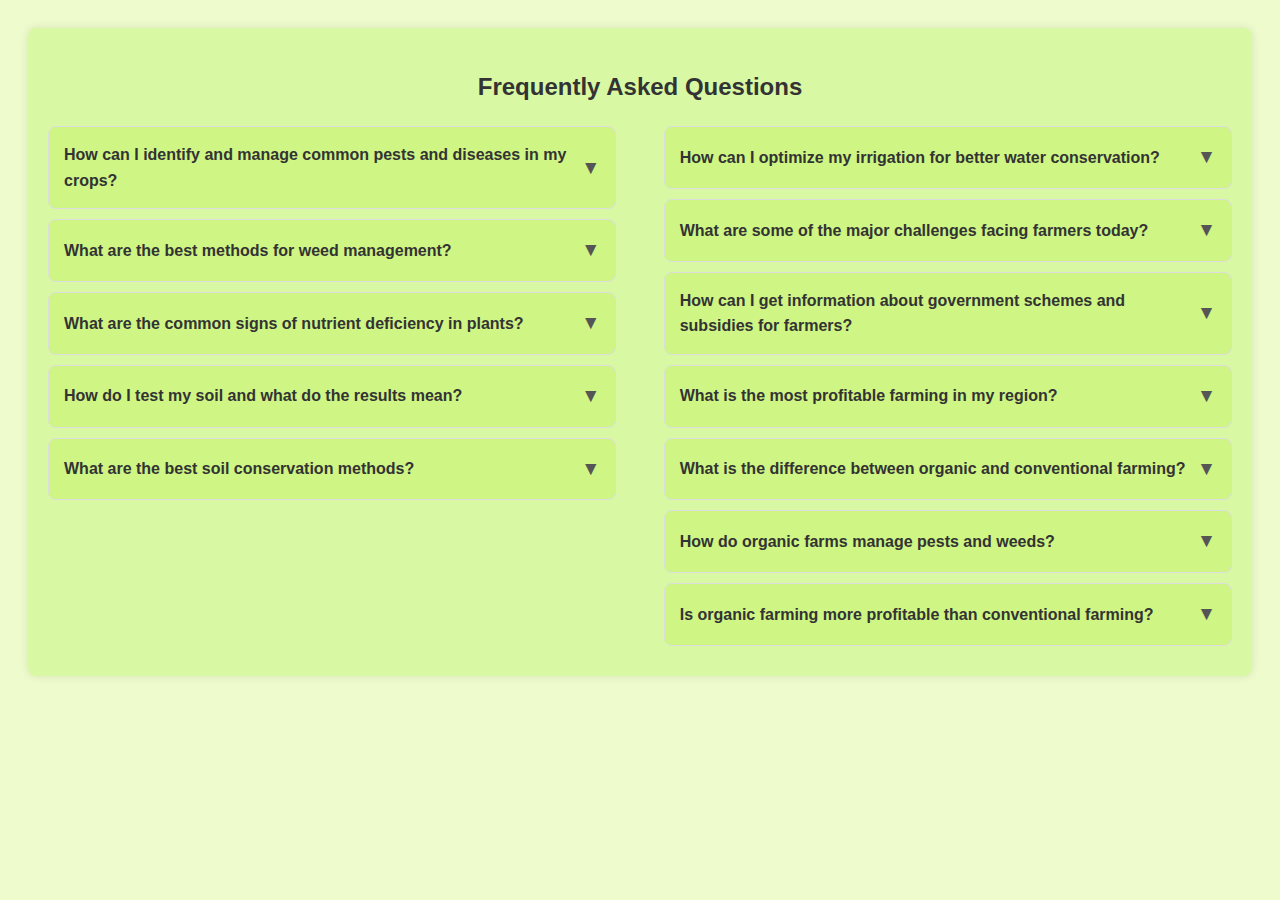
<file: k/newfaq.html>
<!DOCTYPE html>
<html lang="en">
<head>
    <meta charset="UTF-8">
    <meta name="viewport" content="width=device-width, initial-scale=1.0">
    <link rel="stylesheet" href="newfaq.css">
    <title>FAQ's</title>
    <link rel="icon" href="logo002.PNG">
</head>
    <body>
<div class="faq-container">
  <h2>Frequently Asked Questions</h2>
  
  <div class="faq-column">
    <div class="faq-item">
      <div class="faq-question">How can I identify and manage common pests and diseases in my crops?</div>
      <div class="faq-answer">
        <p>Use Integrated Pest Management (IPM) by focusing on natural controls, beneficial insects, and cultural practices to minimize damage. Accurately identify the pest or disease before applying any treatment.</p>
      </div>
    </div>
    <div class="faq-item">
      <div class="faq-question">What are the best methods for weed management?</div>
      <div class="faq-answer">
        <p>Use a combination of cultural practices (e.g., mulching), mechanical techniques (e.g., tillage), and, if necessary, judicious use of herbicides.</p>
      </div>
    </div>
    <div class="faq-item">
      <div class="faq-question">What are the common signs of nutrient deficiency in plants?</div>
      <div class="faq-answer">
        <p>Signs include yellowing leaves (nitrogen), stunted growth (phosphorus), or browning leaf edges (potassium). A soil test is the best way to confirm.</p>
      </div>
    </div>
    <div class="faq-item">
      <div class="faq-question">How do I test my soil and what do the results mean?</div>
      <div class="faq-answer">
        <p>Soil testing provides data on nutrient levels and pH, helping farmers determine the correct type and amount of fertilizers to apply.</p>
      </div>
    </div>
    <div class="faq-item">
      <div class="faq-question">What are the best soil conservation methods?</div>
      <div class="faq-answer">
        <p>Effective methods include no-till farming, cover cropping, and contour farming to prevent erosion and improve soil health.</p>
      </div>
    </div>
  </div>
  
  <div class="faq-column">
    <div class="faq-item">
      <div class="faq-question">How can I optimize my irrigation for better water conservation?</div>
      <div class="faq-answer">
        <p>Use efficient systems like drip or sprinklers, and schedule irrigation based on crop needs and weather forecasts.</p>
      </div>
    </div>
    <div class="faq-item">
      <div class="faq-question">What are some of the major challenges facing farmers today?</div>
      <div class="faq-answer">
        <p>Key challenges include unpredictable weather, fluctuating market prices, pest outbreaks, and rising costs of inputs and labor.</p>
      </div>
    </div>
    <div class="faq-item">
      <div class="faq-question">How can I get information about government schemes and subsidies for farmers?</div>
      <div class="faq-answer">
        <p>Contact your local agricultural extension services, government departments, or visit official online portals for details on available schemes and financial assistance.</p>
      </div>
    </div>
    <div class="faq-item">
      <div class="faq-question">What is the most profitable farming in my region?</div>
      <div class="faq-answer">
        <p>Profitability depends on local climate, soil type, market demand, and production costs; consult with agricultural advisors for guidance.</p>
      </div>
    </div>
    <div class="faq-item">
      <div class="faq-question">What is the difference between organic and conventional farming?</div>
      <div class="faq-answer">
        <p>Organic farming avoids synthetic pesticides, fertilizers, and GMOs, while conventional farming may use these inputs to maximize yield.</p>
      </div>
    </div>
    <div class="faq-item">
      <div class="faq-question">How do organic farms manage pests and weeds?</div>
      <div class="faq-answer">
        <p>They use biological controls, cultural practices like crop rotation, and natural substances to manage pests and weeds.</p>
      </div>
    </div>
    <div class="faq-item">
      <div class="faq-question">Is organic farming more profitable than conventional farming?</div>
      <div class="faq-answer">
        <p>While organic products often have a premium price, profitability depends on efficient management and market access, despite potentially higher initial costs.</p>
      </div>
    </div>
  </div>
  
</div>
<script src="newfaq.js"></script>
</body>
</html>
</file>
<file: k/newfaq.css>
body {
    font-family: Arial, sans-serif;
    line-height: 1.6;
    background-color: #afee1137;
    padding: 20px;
  }
.faq-container {
    max-width: 1200px;
    margin: 0 auto;
    background: #89eb1137;
    padding: 20px;
    border-radius: 8px;
    box-shadow: 0 0 10px rgba(0, 0, 0, 0.1);
    display: flex; 
    flex-wrap: wrap;
    justify-content: space-between;
  }
  h2 {
    text-align: center;
    color: #333;
    margin-bottom: 20px;
    width: 100%; 
  }
  .faq-column {
    display: flex;
    flex-direction: column;
    width: 48%; 
  }
  .faq-item {
    border: 1px solid #ddd;
    margin-bottom: 10px;
    border-radius: 8px;
    overflow: hidden;
  }
  .faq-question {
    display: flex;
    justify-content: space-between;
    align-items: center;
    padding: 15px;
    font-weight: bold;
    cursor: pointer;
    background-color: #afee1137;
    color: #333;
    transition: background-color 0.3s;
  }
  .faq-question:hover {
    background-color: #afee1191;
  }
  .faq-question::after {
    content: '\25BC'; 
    font-size: 1.2em;
    color: #555;
    transition: transform 0.3s ease-in-out;
  }
  .faq-question.active::after {
    transform: rotate(180deg);
  }
  .faq-answer {
    padding: 0 15px;
    background-color: #afee1137;
    max-height: 0;
    overflow: hidden;
    transition: max-height 0.3s ease-in-out, padding 0.3s ease-in-out;
  }
  .faq-answer.active {
    max-height: 200px; 
    padding: 15px;
    border-top: 1px solid #ddd;
  }
  .faq-answer p {
    margin: 0;
  }
</file>
